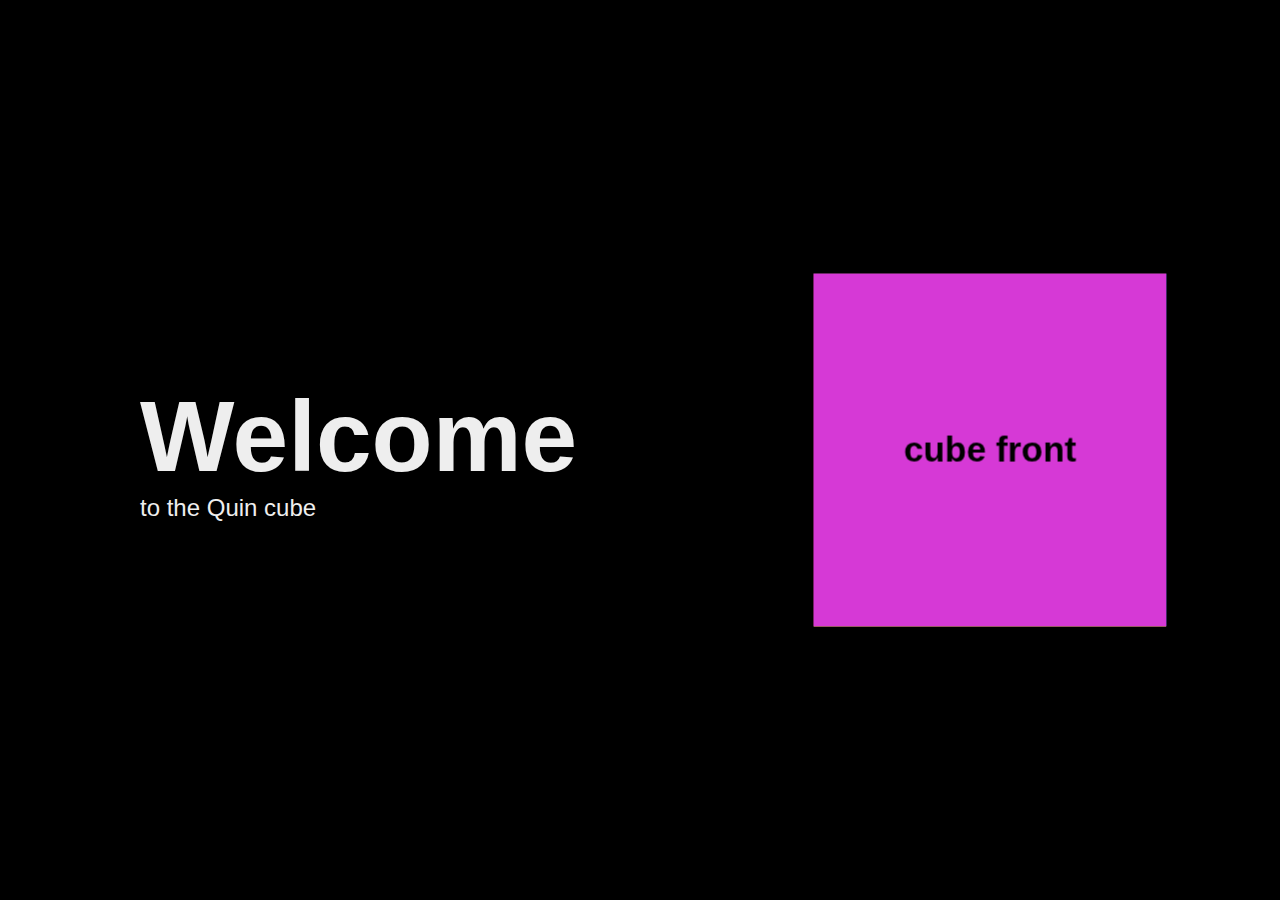
<file: index.html>
<!DOCTYPE html>
<html lang="en">
<head>
    <meta charset="UTF-8">
    <meta http-equiv="X-UA-Compatible" content="IE=edge">
    <meta name="viewport" content="width=device-width, initial-scale=1.0">
    <title>Document</title>
    <link rel="stylesheet" href="style.css">
</head>
<body>
    <div class="container">
        <header>
            <div class="left">
                <h1>Welcome</h1>
                <p class="sub-heading">to the Quin cube</p>
            </div>
            <div class="cube-container">
                <div class="cube">
                <div class="cube-face front">cube front</div>
                <div class="cube-face back">cube back</div>
                <div class="cube-face left">cube left</div>
                <div class="cube-face right">cube right</div>
                <div class="cube-face top">cube top</div>
                <div class="cube-face bottom">cube bottom</div>

                </div>
            </div>
        </header>
    </div>

    <script src="main.js"></script>
</body>
</html>
</file>
<file: style.css>
:root {
    --cube--width:300px;
    --translateZ:150px;
}

body{
    margin: 0;
    padding: 0;
    height: 100vh;
    font-family: Arial, Helvetica, sans-serif;
    background: #000;
}

header{
    color: #eee;
    display: flex;
    align-items: center;
    height: 100vh;
    justify-content: space-between;
}

header h1{
    margin: 0;
    font-size: 100px;
}

.container{
    max-width: 1000px;
    margin: 0 auto;
    background: #000;
}

header .sub-heading{
    font-size: 24px;
    margin: 0;
}

.cube-container{
    perspective: 1000px;
}

.cube-container .cube{
    width: var(--cube--width);
    height: var(--cube--width);
    transform-style: preserve-3d;
}

.cube-container .cube-face {
    width: var(--cube--width);
    height: var(--cube--width);
    font-size: 30px;
    position: absolute;
    background: yellow;
    color: #000;
    font-weight: bold;
    display: flex;
    align-items: center;
    justify-content: center;

}

.cube-container .front{
    background: #d639d6;
    transform: translateZ(var(--translateZ));
}

.cube-container .back{
    background: #39d6a7;
    color: #fff;
    transform: rotateY(180deg) translateZ(var(--translateZ));
}

.cube-container .left{
    background: #d63939;
    color: #fff;
    transform: rotateY(-90deg) translateZ(var(--translateZ));
}

.cube-container .right{
    background: #05416c;
    color: #fff;
    transform: rotateY(90deg) translateZ(var(--translateZ));
}

.cube-container .top{
    background: #4f890d;
    color: #fff;
    transform: rotateX(90deg) translateZ(var(--translateZ));

}

.cube-container .bottom{
    background: #ffd166;
    color: #fff;
    transform: rotateX(-90deg) translateZ(var(--translateZ));

}
</file>
